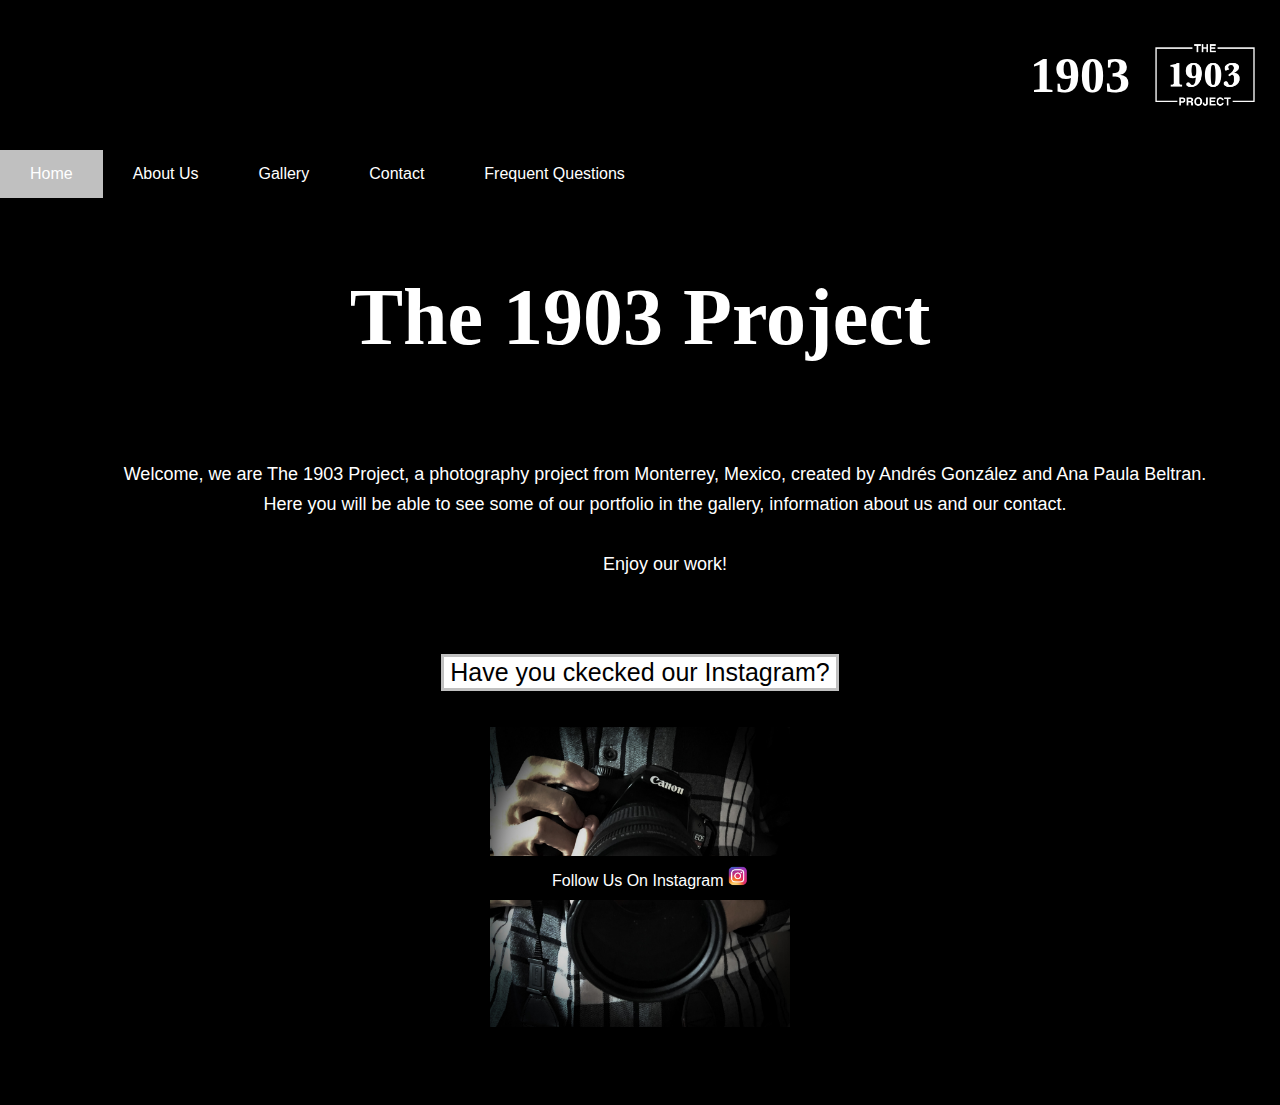
<file: index.HTML>
<!DOCTYPE html>
<html lang="eng">

<head>
    <script src="insta_script.js"></script>
    <title>The 1903 Project</title>
    <link href="./style.css" type="text/css" rel="stylesheet">
    <meta name = "description" content= "Portofilio of photographs by of The 1903 Project" />
    <meta name = "keywords" content = "Photographers-in-Monterrey,travel-photography,stock-photos,photo-printing,The-1903-portfolio,landscape-photography"/>
    <meta name = "author" content = "Andres Gonzalez,Ana Paula Beltran" />
    <meta name = "copyright" content = "The 1903 Project" />

</head>

<body id="back_black">



    <header>
        <div class="banner">
            <p>1903</p>
            <img class="banner_logo" src="assets/logo_photo_1.png">
        </div>
        <nav>
            <ul>
                <li><a class="active" href="index.HTML">Home</a></li>
                <li><a href="about_us.HTML">About Us</a></li>
                <li><a href="gallery.HTML">Gallery</a></li>
                <li><a href="contact.HTML">Contact</a></li>
                <li><a href="frequent_questions.HTML">Frequent Questions</a></li>
            </ul>
        </nav>
    </header>
    <main class="center">
        <h1 class="homeheading">The 1903 Project</h1>
        <br>
        <p class="paragraph">Welcome, we are The 1903 Project, a photography project from Monterrey, Mexico, created by Andrés González and Ana Paula Beltran.
          <br>Here you will be able to see some of our portfolio in the gallery, information about us and our contact.<br>  <br>Enjoy our work!</p>

            <div align="center"><button class="button" onclick="box()">Have you ckecked our Instagram?</button></div>
          <br>
          <br>
      <div align="center"><img src= "assets/home_image.jpeg" width="300" height:"300"></div>
      <br>
      <br>
      <br>

    </main>

    <footer>
        <p>Follow Us On Instagram <a href= https://instagram.com/1903_photo?igshid=15kz6x7djb6ak><img src="assets/instagram_logo.png" width="20" height="20"></a></p>
    </footer>
</body>

</html>
</file>
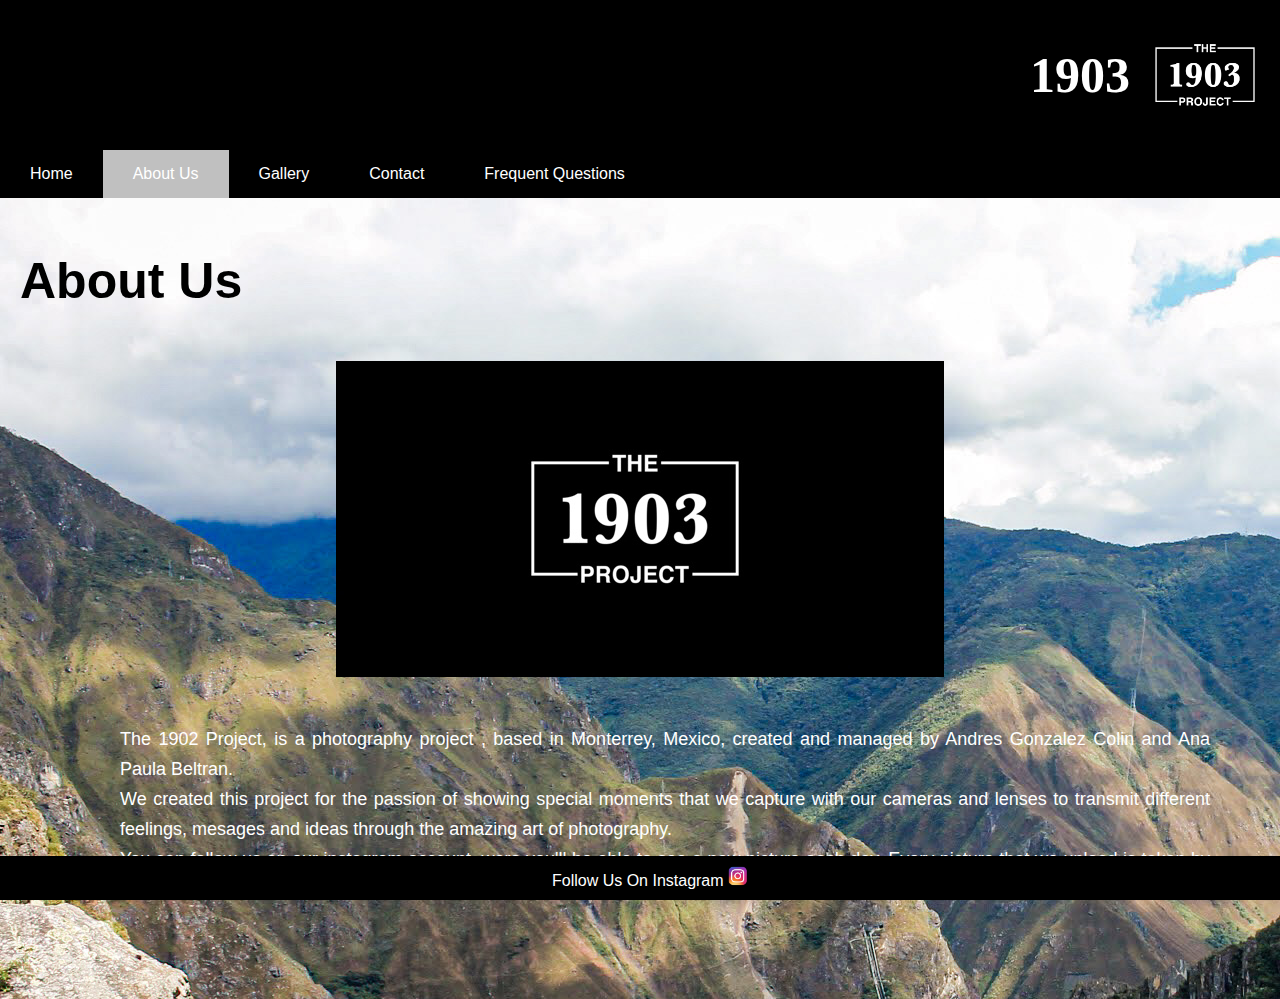
<file: about_us.HTML>
<!DOCTYPE html>
<html lang="eng">

<head>
    <title>The 1903 Project</title>
    <link href="./style.css" type="text/css" rel="stylesheet">
    <meta name = "description" content= "Portofilio of photographs by of The 1903 Project" />
    <meta name = "keywords" content = "Photographers-in-Monterrey,about-the-1903-project,information-of-photographers,about-1903-photo"/>
    <meta name = "author" content = "Andres Gonzalez,Ana Paula Beltran" />
    <meta name = "copyright" content = "The 1903 Project" />
</head>

<body background="assets/serie_1_1.jpg">

    <header>
        <div class="banner">
            <p>1903</p>
            <img class="banner_logo" src="assets/logo_photo_1.png">
        </div>
        <nav>
            <ul>
                <li><a href="index.HTML">Home</a></li>
                <li><a class="active" href="about_us.HTML">About Us</a></li>
                <li><a href="gallery.HTML">Gallery</a></li>
                <li><a href="contact.HTML">Contact</a></li>
                <li><a href="frequent_questions.HTML">Frequent Questions</a></li>
            </ul>
        </nav>
    </header>
    <main>
        <h1 class="title">About Us</h1>
        <br>
        <div align="center"><img src="assets/logo_photo_2.png" width:380 height: 240></div>
        <br>
        <p class="paragraph black justify">
        The 1902 Project, is a photography project , based in Monterrey, Mexico, created and managed by Andres Gonzalez Colin and Ana Paula Beltran.<br>
        We created this project for the passion of showing special moments that we capture with our cameras and lenses to transmit different feelings, mesages and ideas through the amazing art of photography.<br>
        You can follow us on our instagram account, were you'll be able to see a new picture each day. Every picture that we upload is taken by us with passion and love to art.<br>

        </p>
    </main>
    <footer>
        <p>Follow Us On Instagram <a href= https://instagram.com/1903_photo?igshid=15kz6x7djb6ak><img src="assets/instagram_logo.png" width="20" height="20"></a></p>
    </footer>
</body>

</html>
</file>
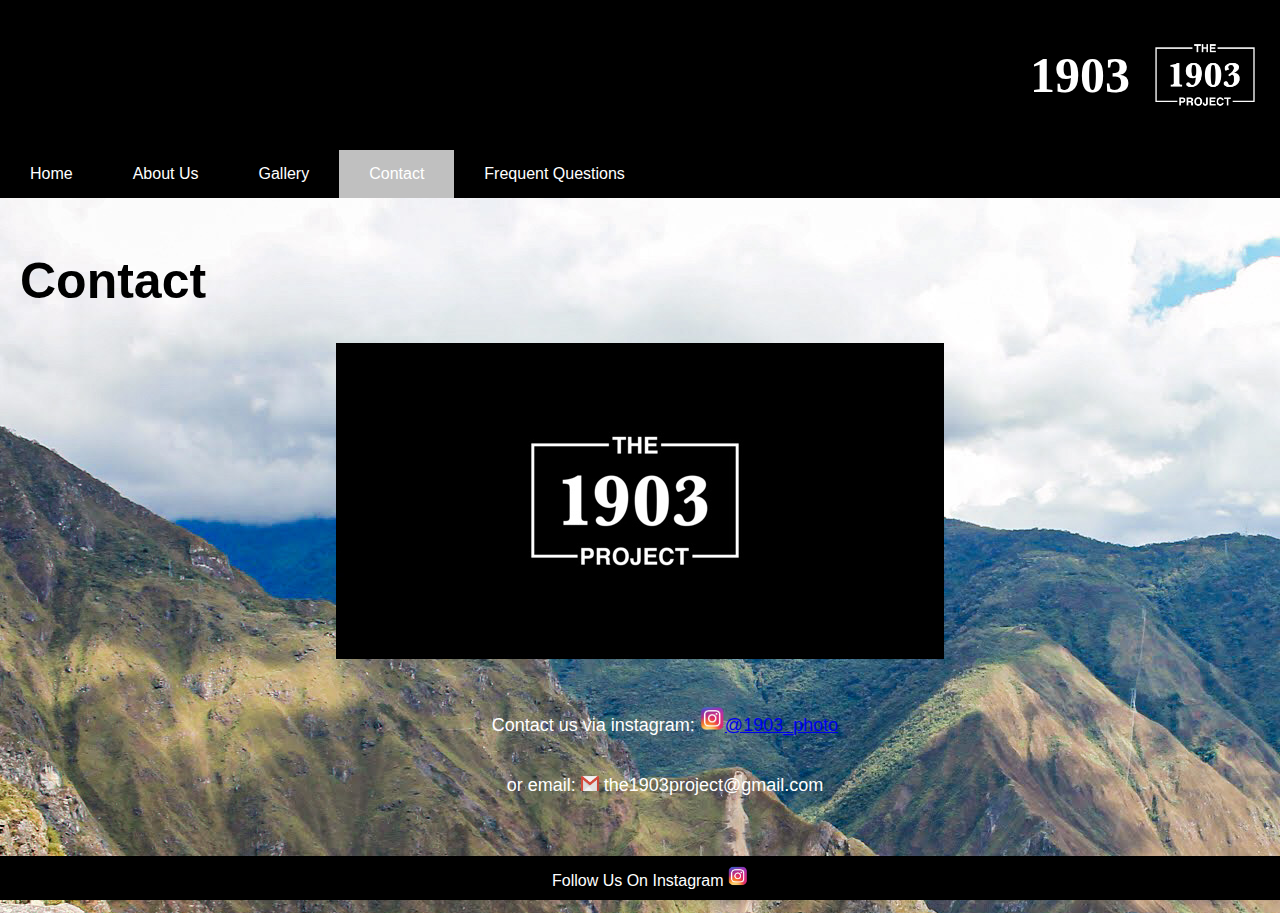
<file: contact.HTML>
<!DOCTYPE html>
<html lang="eng">

<head>
    <script src="insta_script.js"></script>
    <title>The 1903 Project</title>
    <link href="./style.css" type="text/css" rel="stylesheet">
    <meta name = "description" content= "Portofilio of photographs by of The 1903 Project" />
    <meta name = "keywords" content = "Photographers-in-Monterrey,The-1903-Project,contact-1903-photo,photographers-in-monterrey-contact"/>
    <meta name = "author" content = "Andres Gonzalez,Ana Paula Beltran" />
    <meta name = "copyright" content = "The 1903 Project" />
</head>

<body background="assets/serie_1_1.jpg">



    <header>
        <div class="banner">
            <p>1903</p>
            <img class="banner_logo" src="assets/logo_photo_1.png">
        </div>
        <nav>
            <ul>
                <li><a href="index.HTML">Home</a></li>
                <li><a href="about_us.HTML">About Us</a></li>
                <li><a href="gallery.HTML">Gallery</a></li>
                <li><a class="active" href="contact.HTML">Contact</a></li>
                <li><a href="frequent_questions.HTML">Frequent Questions</a></li>
            </ul>
        </nav>
    </header>
    <main>
        <h1 class="title"> Contact </h1>
        <div align="center"><img src="assets/logo_photo_2.png" width:"100" height:"100"></div>
        <br>
        <p class="paragraph center">Contact us via instagram:
          <img src="assets/instagram_logo.png" width="25" height="25"><a href= https://instagram.com/1903_photo?igshid=15kz6x7djb6ak>@1903_photo</a><br>
        <br>or email: <img src="assets/gmail_logo.png"width="18" height="15"> the1903project@gmail.com</p>
            <br>

    </main>
    <footer>
        <p>Follow Us On Instagram <a href= https://instagram.com/1903_photo?igshid=15kz6x7djb6ak><img src="assets/instagram_logo.png" width="20" height="20"></a></p>
    </footer>
    </body>
</html>
</file>
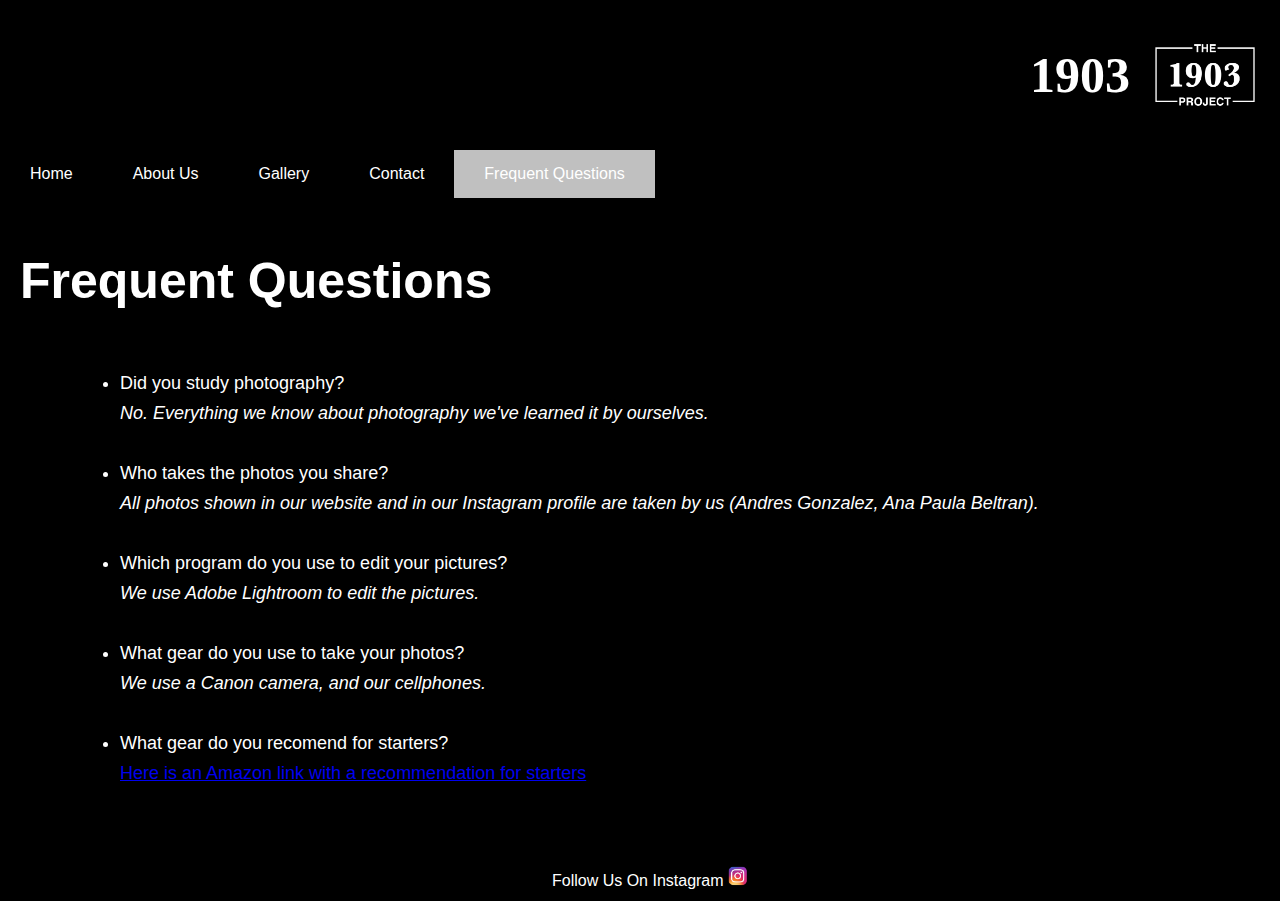
<file: frequent_questions.HTML>
<!DOCTYPE html>
<html lang="eng">

<head>
    <title>The 1903 Project</title>
    <link href="./style.css" type="text/css" rel="stylesheet">
    <meta name = "description" content= "Portofilio of photographs by of The 1903 Project" />
    <meta name = "keywords" content = "Photographers-in-Monterrey,travel-photography,stock-photos,photo-printing,The-1903-portfolio,landscape-photography"/>
    <meta name = "author" content = "Andres Gonzalez,Ana Paula Beltran" />
    <meta name = "copyright" content = "The 1903 Project" />
<body id="back_black">
    <header>
        <div class="banner">
            <p>1903</p>
            <img class="banner_logo" src="assets/logo_photo_1.png">
        </div>
        <nav>
            <ul>
                <li><a href="index.HTML">Home</a></li>
                <li><a href="about_us.HTML">About Us</a></li>
                <li><a href="gallery.HTML">Gallery</a></li>
                <li><a href="contact.HTML">Contact</a></li>
                <li><a class="active" href="frequent_questions.HTML">Frequent Questions</a></li>
            </ul>
        </nav>
    </header>
    <main>
        <h1 class="title white"> Frequent Questions</h1>
        <ul class="paragraph white justify">
            <li>Did you study photography?</li>
            <br> <i>No. Everything we know about photography we've learned it by ourselves.</i><br>
            <br>
            <li>Who takes the photos you share?</li>
            <br><i>All photos shown in our website and in our Instagram profile are taken by us (Andres Gonzalez, Ana Paula Beltran).</i><br>
            <br>
            <li>Which program do you use to edit your pictures?</li>
            <br><i>We use Adobe Lightroom to edit the pictures.</i><br>
            <br>
            <li>What gear do you use to take your photos?</li>
            <br><i>We use a Canon camera, and our cellphones.</i><br>
            <br>
            <li>What gear do you recomend for starters?</li>
            <br> <a href="https://www.amazon.com.mx/Canon-18-55-Fotograf%C3%ADa-Oficial-Mexicana/dp/B0101SGQ9O/ref=sr_1_1?__mk_es_MX=%C3%85M%C3%85%C5%BD%C3%95%C3%91&dchild=1&keywords=canon&qid=1617737829&sr=8-1">Here is an Amazon link with a recommendation for starters</a>
        </ul>
    </main>
    <footer>
        <p>Follow Us On Instagram <a href= https://instagram.com/1903_photo?igshid=15kz6x7djb6ak><img src="assets/instagram_logo.png" width="20" height="20"></a></p>
    </footer>
</body>
</html>
</file>
<file: style.css>
body, p{
    margin: 0;
}

main{
    padding: 20px;
}

header {
    background-color: black;
    width: 100%;
}

.banner{
    font-family: serif;
    font-weight: bold;
    font-size: 50px;
    color: white;
    float: right;
    display: flex;
    align-items: center;
}

.banner_logo{
    height: 150px;
    width: 150px;
}

nav ul{
    clear: right;
    list-style-type: none;
    margin: 0;
    padding: 0;
    overflow: hidden;
    font-family: helvetica;
}

li{
    float: left;
}

li a{
    display: block;
    color: white;
    padding: 15px 30px;
    text-decoration: none;
}

nav ul li a:hover:not(.active)
{
  background-color:silver;
}

.active{
  background-color: silver;
}

footer {
    background-color: black;
    width: 100%;
    position: fixed;
    bottom: 0;
    font-family: helvetica;
    font-size: 16px;
    text-align: center;
    color: white;
    font-weight: normal;
    padding: 10px;
}

.title{
  font-family: helvetica;
  font-size: 50px;
  font-weight: bold;
}

.homeheading{
  font-family: serif;
  font-size: 80px;
  color: white;
  font-weight: bold;
}

.paragraph{
    font-family: helvetica;
    font-size: 18px;
    color: white;
    line-height: 30px;
    text-align: center; justify;
    padding: 25px 50px 75px 100px;
}

.center{
    text-align: center;
}

.justify{
    text-align: justify;
}

.white{
    color: white;
}

.column{
    float: left;
    width: 50%;
    text-align: center;
    margin: 0px 0px 20px 0px;
}

#back_black{
    background-color: black;
}

.paragraph2{
  font-family: helvetica;
  font-size: 18px;
  font-weight: bold;
  text align: left;
}

.button{
  padding: 15px
  font-family: helvetica;
  font-size: 25px;
  background-color: white;
  border: 3px solid silver;
}
</file>
